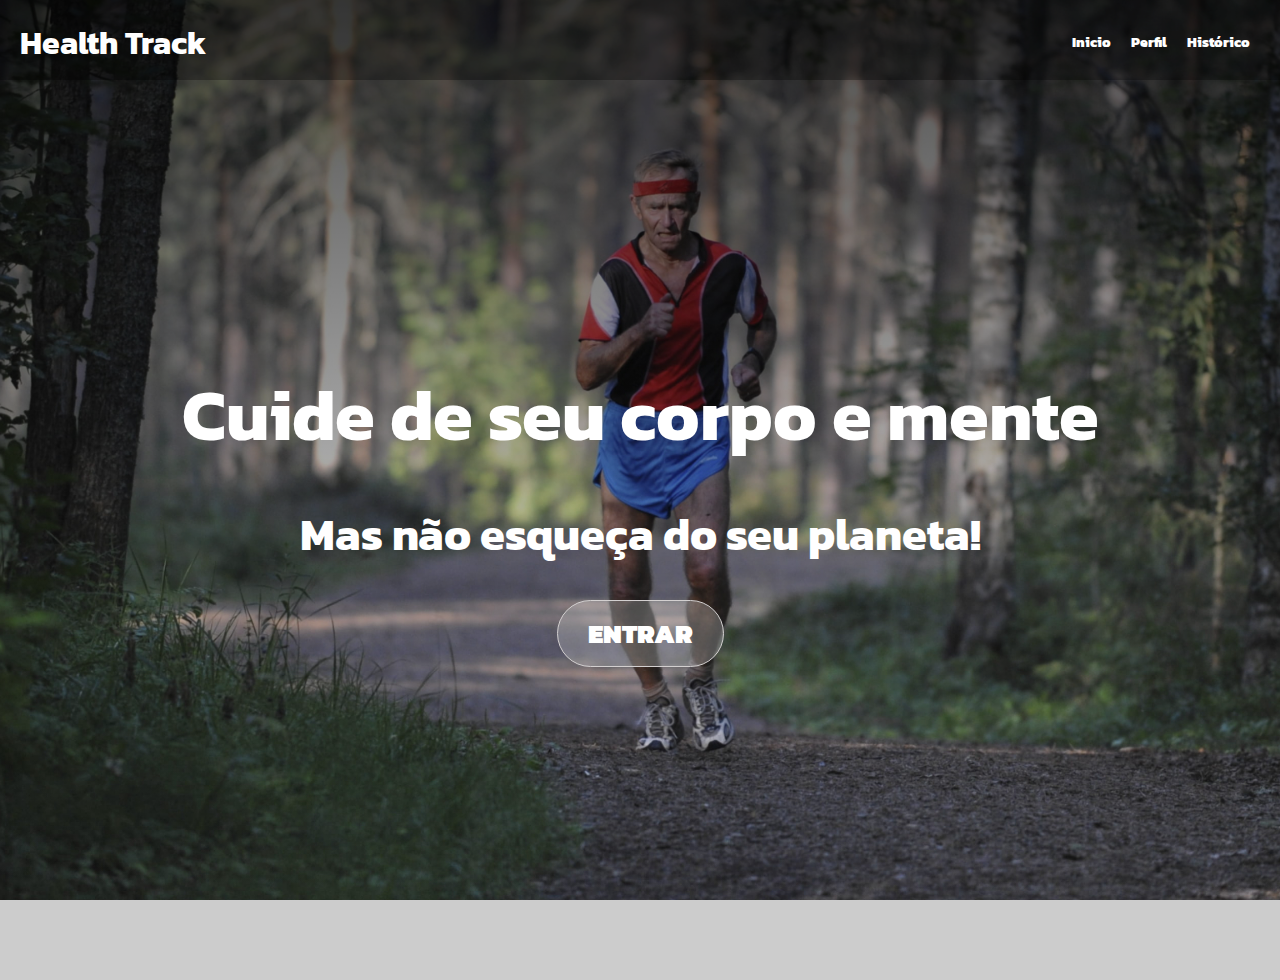
<file: index.html>
<!doctype html>
<html lang="pt-BR">
  
  <head>
    <meta charset="utf-8">
    <meta name="viewport" content="width=device-width, initial-scale=1">
    
    <title>Health Track</title>

    <link href="https://cdn.jsdelivr.net/npm/bootstrap@5.1.3/dist/css/bootstrap.min.css" rel="stylesheet" integrity="sha384-1BmE4kWBq78iYhFldvKuhfTAU6auU8tT94WrHftjDbrCEXSU1oBoqyl2QvZ6jIW3" crossorigin="anonymous">
    
    <link rel="stylesheet" href="./css/style.css">

  </head>
  
  <body class="index-body">
    <header class="header-top">
      <h1 class="header-top-title"><a href="">Health Track</a></h1>
      <nav class="header-top-nav">
          <ul>
              <li><a href="">Inicio</a></li>
              <li><a href="profile.html">Perfil</a></li>
              <li><a href="history.html">Histórico</a></li>
          </ul>
      </nav>
    </header>

    <section class="health">
      <h2 class="health-title">Cuide de seu corpo e mente</h2>
      <h3 class="health-text">Mas não esqueça do seu planeta!</h3>
      <a href="login.html" class="health-link-enter">Entrar</a>
    </section>

    <script src="https://cdn.jsdelivr.net/npm/bootstrap@5.1.3/dist/js/bootstrap.bundle.min.js" integrity="sha384-ka7Sk0Gln4gmtz2MlQnikT1wXgYsOg+OMhuP+IlRH9sENBO0LRn5q+8nbTov4+1p" crossorigin="anonymous"></script>

  </body>
</html>
</file>
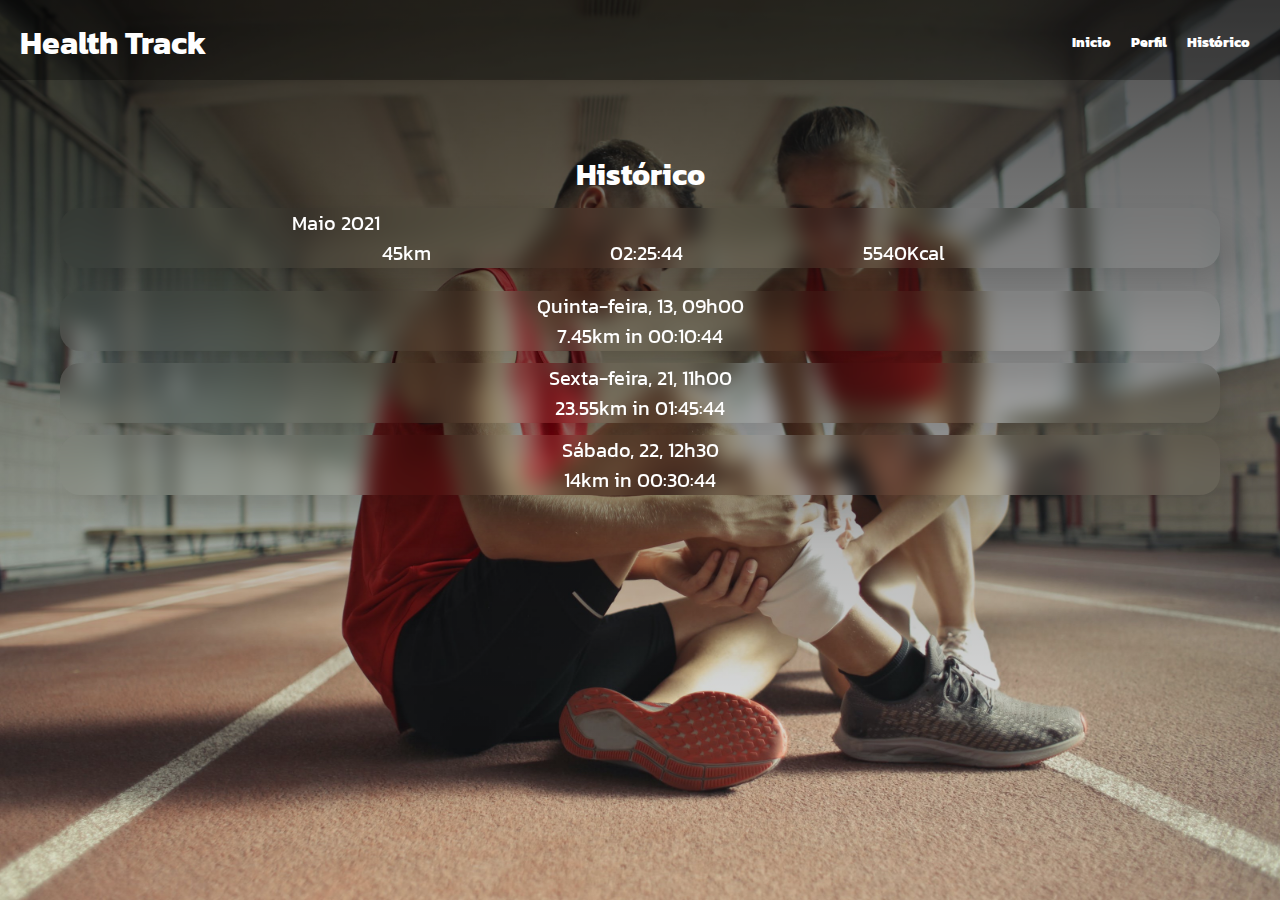
<file: history.html>
<!doctype html>
<html lang="pt-BR">
  
  <head>
    <meta charset="utf-8">
    <meta name="viewport" content="width=device-width, initial-scale=1">
    
    <title>Histórico</title>

    <link href="https://cdn.jsdelivr.net/npm/bootstrap@5.1.3/dist/css/bootstrap.min.css" rel="stylesheet" integrity="sha384-1BmE4kWBq78iYhFldvKuhfTAU6auU8tT94WrHftjDbrCEXSU1oBoqyl2QvZ6jIW3" crossorigin="anonymous">
    
    <link rel="stylesheet" href="./css/style.css">

  </head>
  
  <body class="history-body">
    <header class="header-top">
      <h1 class="header-top-title"><a href="index.html">Health Track</a></h1>
      <nav class="header-top-nav">
          <ul>
              <li><a href="index.html">Inicio</a></li>
              <li><a href="profile.html">Perfil</a></li>
              <li><a href="">Histórico</a></li>
          </ul>
      </nav>
    </header>

    <section class="history">
      <h2 class="history-title">Histórico</h2>
      <div class="history-month">
        <p>Maio 2021</p>
        <div class="history-month-line">
          <p>45km</p>
          <p>02:25:44</p>
          <p>5540Kcal</p>
        </div>
      </div>
      <div class="history-day">
        <div class="history-day-line">
          <p>Quinta-feira, 13, 09h00</p>
        </div>
        <div class="history-day-line">
          <p>7.45km in 00:10:44</p>
        </div>
      </div>
      <div class="history-day">
        <div class="history-day-line">
          <p>Sexta-feira, 21, 11h00</p>
        </div>
        <div class="history-day-line">
          <p>23.55km in 01:45:44</p>
        </div>
      </div>
      <div class="history-day">
        <div class="history-day-line">
          <p>Sábado, 22, 12h30</p>
        </div>
        <div class="history-day-line">
          <p>14km in 00:30:44</p>
        </div>
      </div>
    </section>

    <script src="https://cdn.jsdelivr.net/npm/bootstrap@5.1.3/dist/js/bootstrap.bundle.min.js" integrity="sha384-ka7Sk0Gln4gmtz2MlQnikT1wXgYsOg+OMhuP+IlRH9sENBO0LRn5q+8nbTov4+1p" crossorigin="anonymous"></script>

  </body>
</html>
</file>
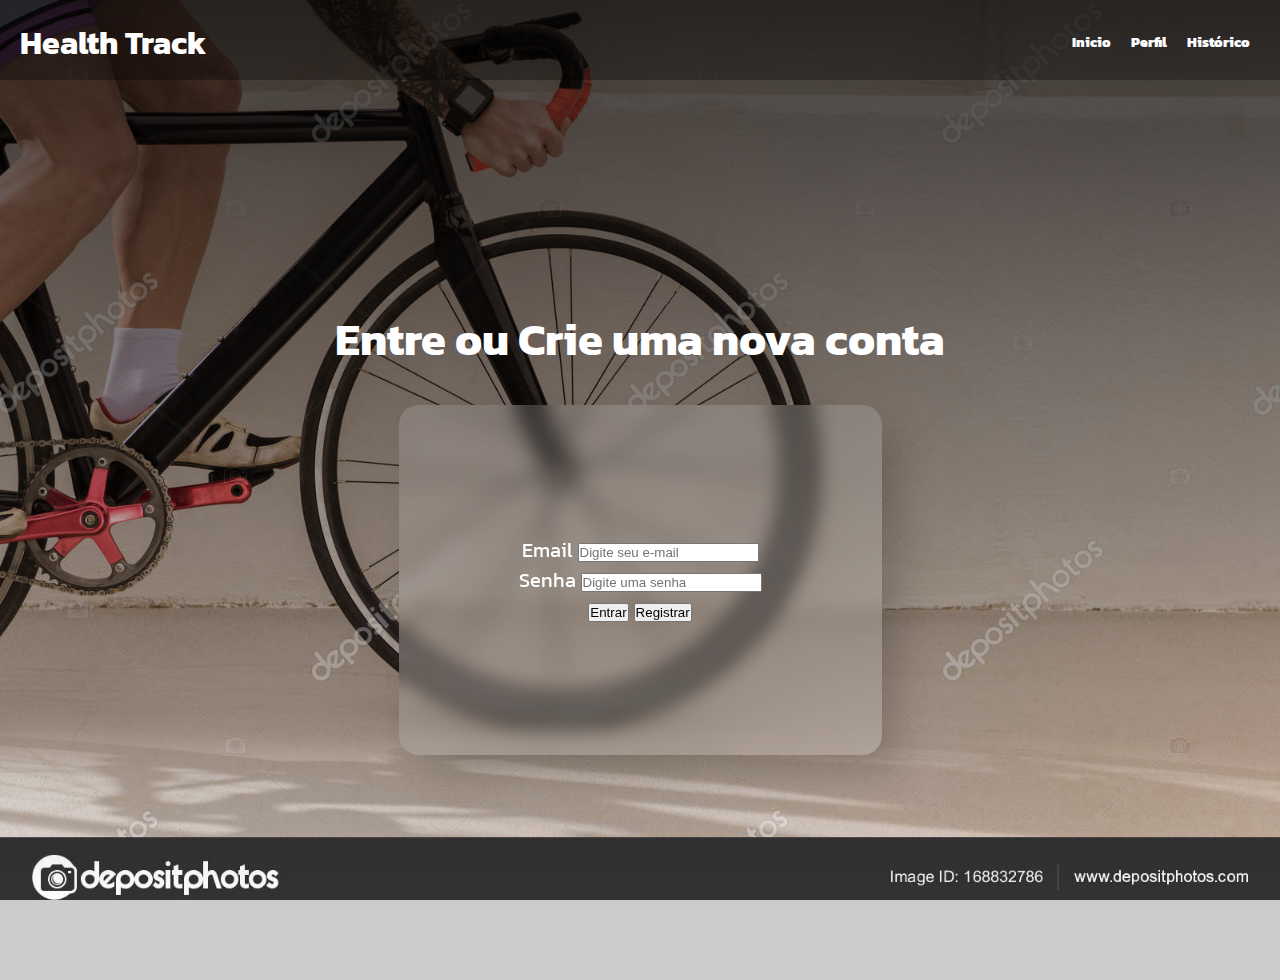
<file: login.html>
<!doctype html>
<html lang="pt-BR">
  
  <head>
    <meta charset="utf-8">
    <meta name="viewport" content="width=device-width, initial-scale=1">
    
    <title>Entrar</title>

    <link href="https://cdn.jsdelivr.net/npm/bootstrap@5.1.3/dist/css/bootstrap.min.css" rel="stylesheet" integrity="sha384-1BmE4kWBq78iYhFldvKuhfTAU6auU8tT94WrHftjDbrCEXSU1oBoqyl2QvZ6jIW3" crossorigin="anonymous">
    
    <link rel="stylesheet" href="./css/style.css">

  </head>
  
  <body class="login-body">
    <header class="header-top">
      <h1 class="header-top-title"><a href="index.html">Health Track</a></h1>
      <nav class="header-top-nav">
          <ul>
              <li><a href="index.html">Inicio</a></li>
              <li><a href="profile.html">Perfil</a></li>
              <li><a href="history.html">Histórico</a></li>                 
          </ul>
      </nav>
    </header>

    <section class="login">
        <h3 class="health-text">Entre ou Crie uma nova conta</h3>
        <form>
            <div class="mb-3">
              <label for="inputEmail" class="form-label">Email</label>
              <input type="email" placeholder="Digite seu e-mail" class="form-control">
            </div>
            <div class="mb-3">
              <label for="inputPassword" class="form-label">Senha</label>
              <input type="password" placeholder="Digite uma senha" class="form-control">
            </div>
            <div class="mb-3">
              <button type="submit" class="btn btn-primary">Entrar</button>
              <button type="submit" class="btn btn-primary">Registrar</button>
            </div>
        </form>
      </section>

    <script src="https://cdn.jsdelivr.net/npm/bootstrap@5.1.3/dist/js/bootstrap.bundle.min.js" integrity="sha384-ka7Sk0Gln4gmtz2MlQnikT1wXgYsOg+OMhuP+IlRH9sENBO0LRn5q+8nbTov4+1p" crossorigin="anonymous"></script>

  </body>
</html>
</file>
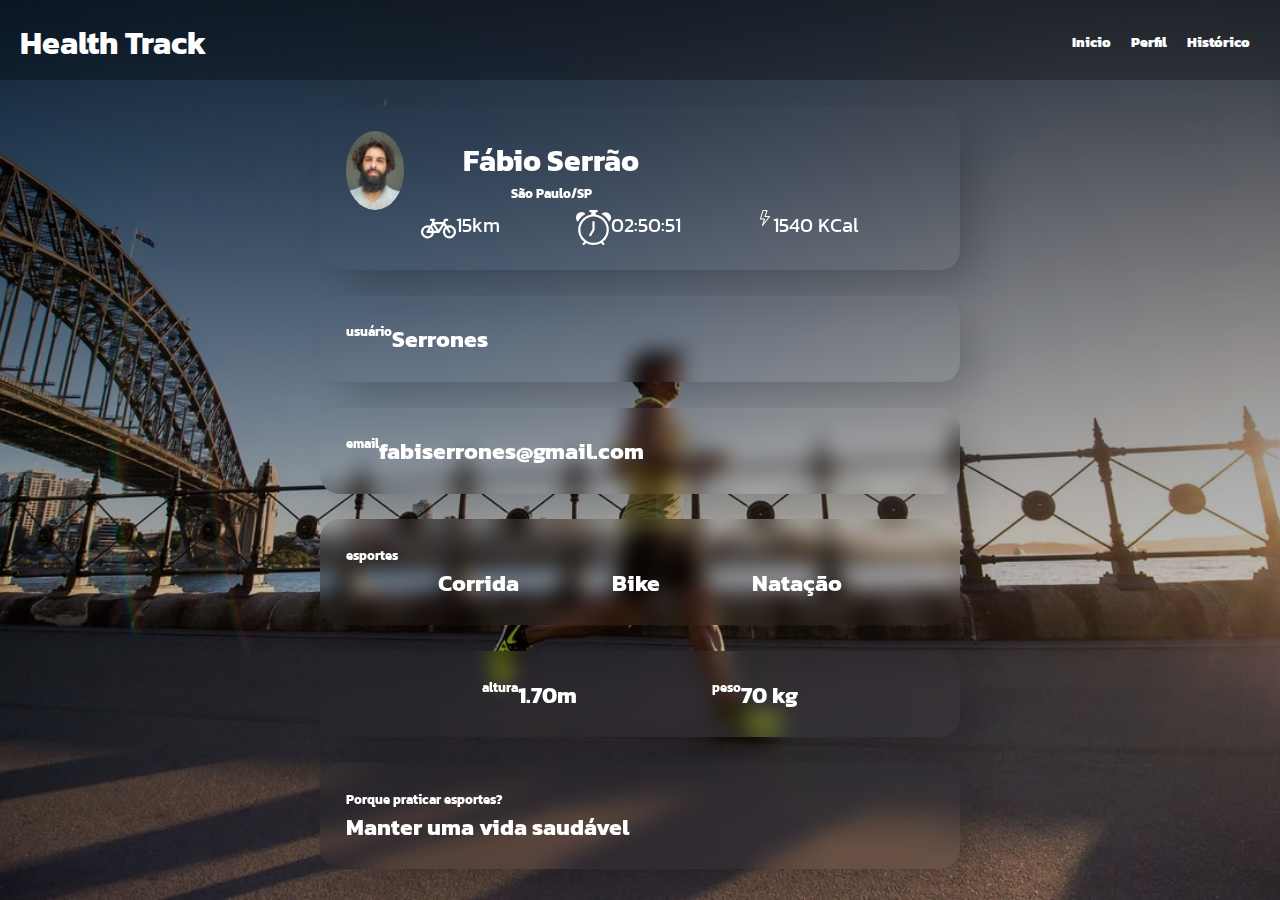
<file: profile.html>
<!doctype html>
<html lang="pt-BR">
  
  <head>
    <meta charset="utf-8">
    <meta name="viewport" content="width=device-width, initial-scale=1">
    
    <title>Perfil</title>

    <link href="https://cdn.jsdelivr.net/npm/bootstrap@5.1.3/dist/css/bootstrap.min.css" rel="stylesheet" integrity="sha384-1BmE4kWBq78iYhFldvKuhfTAU6auU8tT94WrHftjDbrCEXSU1oBoqyl2QvZ6jIW3" crossorigin="anonymous">
    
    <link rel="stylesheet" href="./css/style.css">

  </head>
  
  <body class="profile-body">
    <header class="header-top">
      <h1 class="header-top-title"><a href="index.html">Health Track</a></h1>
      <nav class="header-top-nav">
          <ul>
              <li><a href="index.html">Inicio</a></li>
              <li><a href="">Perfil</a></li>
              <li><a href="history.html">Histórico</a></li>
          </ul>
      </nav>
    </header>

    <section class="profile-main">
      <div class="profile-line-left">
        <img src="./images/profile.jpg" class="profile-image" alt="Foto do Usuário">
        <div class="profile-block">
          <h2>Fábio Serrão</h2>
          <h6>São Paulo/SP</h3>
        </div>
      </div>
      </div>
      <div class="profile-line-center">
        <div class="profile-line-key-value">
          <svg xmlns="http://www.w3.org/2000/svg" width="35" height="35" fill="currentColor" class="bi bi-bicycle" viewBox="0 0 16 16">
            <path d="M4 4.5a.5.5 0 0 1 .5-.5H6a.5.5 0 0 1 0 1v.5h4.14l.386-1.158A.5.5 0 0 1 11 4h1a.5.5 0 0 1 0 1h-.64l-.311.935.807 1.29a3 3 0 1 1-.848.53l-.508-.812-2.076 3.322A.5.5 0 0 1 8 10.5H5.959a3 3 0 1 1-1.815-3.274L5 5.856V5h-.5a.5.5 0 0 1-.5-.5zm1.5 2.443-.508.814c.5.444.85 1.054.967 1.743h1.139L5.5 6.943zM8 9.057 9.598 6.5H6.402L8 9.057zM4.937 9.5a1.997 1.997 0 0 0-.487-.877l-.548.877h1.035zM3.603 8.092A2 2 0 1 0 4.937 10.5H3a.5.5 0 0 1-.424-.765l1.027-1.643zm7.947.53a2 2 0 1 0 .848-.53l1.026 1.643a.5.5 0 1 1-.848.53L11.55 8.623z"/>
          </svg>
          <p>15km</p>
        </div>
        <div class="profile-line-center">
          <svg xmlns="http://www.w3.org/2000/svg" width="35" height="35" fill="currentColor" class="bi bi-alarm" viewBox="0 0 16 16">
            <path d="M8.5 5.5a.5.5 0 0 0-1 0v3.362l-1.429 2.38a.5.5 0 1 0 .858.515l1.5-2.5A.5.5 0 0 0 8.5 9V5.5z"/>
            <path d="M6.5 0a.5.5 0 0 0 0 1H7v1.07a7.001 7.001 0 0 0-3.273 12.474l-.602.602a.5.5 0 0 0 .707.708l.746-.746A6.97 6.97 0 0 0 8 16a6.97 6.97 0 0 0 3.422-.892l.746.746a.5.5 0 0 0 .707-.708l-.601-.602A7.001 7.001 0 0 0 9 2.07V1h.5a.5.5 0 0 0 0-1h-3zm1.038 3.018a6.093 6.093 0 0 1 .924 0 6 6 0 1 1-.924 0zM0 3.5c0 .753.333 1.429.86 1.887A8.035 8.035 0 0 1 4.387 1.86 2.5 2.5 0 0 0 0 3.5zM13.5 1c-.753 0-1.429.333-1.887.86a8.035 8.035 0 0 1 3.527 3.527A2.5 2.5 0 0 0 13.5 1z"/>
          </svg>
          <p>02:50:51</p>
        </div>
        <div class="profile-line-center">
          <svg xmlns="http://www.w3.org/2000/svg" width="16" height="16" fill="currentColor" class="bi bi-lightning" viewBox="0 0 16 16">
            <path d="M5.52.359A.5.5 0 0 1 6 0h4a.5.5 0 0 1 .474.658L8.694 6H12.5a.5.5 0 0 1 .395.807l-7 9a.5.5 0 0 1-.873-.454L6.823 9.5H3.5a.5.5 0 0 1-.48-.641l2.5-8.5zM6.374 1 4.168 8.5H7.5a.5.5 0 0 1 .478.647L6.78 13.04 11.478 7H8a.5.5 0 0 1-.474-.658L9.306 1H6.374z"/>
          </svg>
          <p>1540 KCal</p>
        </div>
      </div>
    </section>

    <section class="profile-user">
      <div class="profile-line-left">
          <h6>usuário</h6>
          <h3>Serrones</h3>
      </div>
    </section>

    <section class="profile-user">
      <div class="profile-line-left">
          <h6>email</h6>
          <h3>fabiserrones@gmail.com</h3>
      </div>
    </section>

    <section class="profile-user">
      <div class="profile-line-block">
          <h6>esportes</h6>
          <div class="profile-line-center">
            <h3>Corrida</h3>
            <h3>Bike</h3>
            <h3>Natação</h3>
          </div>
      </div>
    </section>

    <section class="profile-user">
      <div class="profile-line-center">
        <div class="profile-line-key-value">
          <h6>altura</h6>
          <h3>1.70m</h3>
        </div>
        <div class="profile-line-key-value">
          <h6>peso</h6>
          <h3>70 kg</h3>
        </div>
      </div>
    </section>

    <section class="profile-user">
      <div class="profile-line-block">
          <h6>Porque praticar esportes?</h6>
          <h3>Manter uma vida saudável</h3>
      </div>
    </section>
    <script src="https://cdn.jsdelivr.net/npm/bootstrap@5.1.3/dist/js/bootstrap.bundle.min.js" integrity="sha384-ka7Sk0Gln4gmtz2MlQnikT1wXgYsOg+OMhuP+IlRH9sENBO0LRn5q+8nbTov4+1p" crossorigin="anonymous"></script>

  </body>
</html>
</file>
<file: css/style.css>
@import url('https://fonts.googleapis.com/css2?family=Kanit:wght@200;500&display=swap');

* {
    margin: 0;
    padding: 0;
    box-sizing: border-box;
}

a {
    text-decoration: none;
    color: #fff;
}

a:hover {
    color: #04850be3;
}

ul {
    list-style: none;
}

/******************* header   ***************************************/

.header-top {
    background-color: rgba(0, 0, 0, 0.3);
    width: 100%;
    height: 80px;
    padding: 0 20px;
    display: flex;
    justify-content: space-between;
    align-items: center;
    transition: .5s;
}

.header-top-title a {
    font-size: 2rem;
    transition: .5s;
}

.header-top-nav ul {
    display: flex;
}

.header-top-nav li {
    margin: 0 10px;
}

.header-top-nav a {
    font-size: .9rem;
    font-weight: 800;
    transition: .5s;
}


/******************* health   ***************************************/

.index-body {
    font-family: 'Kanit', sans-serif;
    font-size: 20px;

    background-image: linear-gradient(rgba(0, 0, 0, 0.7), rgba(0, 0, 0, 0)),
        url("../images/old-runner.jpg");
    background-color: #cccccc;
    background-attachment: fixed;
    background-position: center center;
    background-size: cover;
}


.health {
    width: 100%;
    height: 100vh;
    padding: 0 10px;
    display: flex;
    flex-direction: column;
    justify-content: center;
    align-items: center;
    color: #fff;
    text-align: center
}


.health-title {
    font-size: 8vmin;
    margin-bottom: 2rem;
}

.health-text {
    font-size: 5vmin;
    margin-bottom: 2rem;
}

.health-link-enter {
    border: 1px solid #d3d0d0;
    padding: 12px 30px;
    border-radius: 70px;
    background-color: rgb(210, 208, 208, 0.3);
    font-size: 3vmin;
    font-weight: 900;
    text-transform: uppercase;
    margin-bottom: 2rem;
    transition: .5s;
}

.hero-link:hover {
    background: transparent;
}

/******************* login   ***************************************/

.login-body {
    font-family: 'Kanit', sans-serif;
    font-size: 20px;

    background-image: linear-gradient(rgba(0, 0, 0, 0.7), rgba(0, 0, 0, 0)),
        url("../images/cyclist.jpg");
    background-color: #cccccc;
    background-attachment: fixed;
    background-position: center center;
    background-size: cover;
}


.login {
    width: 100%;
    height: 100vh;
    padding: 0 10px;
    display: flex;
    flex-direction: column;
    justify-content: center;
    align-items: center;
    color: #fff;
    text-align: center
}

form {
    background: rgb(210, 208, 208, 0.2);
    padding: 6em;
    height: 350px;
    display: flex;
    flex-direction: column;
    justify-content: center;
    border-radius: 20px;
    border-left: 1px rgb(210, 208, 208, 0.3);
    border-top: 1px rgb(210, 208, 208, 0.3);
    backdrop-filter: blur(10px);
    box-shadow: 20px 20px 40px -6px rgba(0,0,0,0.2);
    text-align: center;
    position: relative;
    transition: all 0.2s ease-in-out;
}

/******************* history   ***************************************/

.history-body {
    font-family: 'Kanit', sans-serif;
    font-size: 20px;

    background-image: linear-gradient(rgba(0, 0, 0, 0.7), rgba(0, 0, 0, 0)),
        url("../images/couple-run.jpeg");
    background-color: #cccccc;
    background-attachment: fixed;
    background-position: center center;
    background-size: cover;
}

.history {
    display: flex;
    flex-direction: column;
    justify-content: center;
    padding: 3em;
}

.history-title {
    margin: 1%;
    display: flex;
    flex-direction: column;
    justify-content: center;
    align-items: center;
    color: #fff;
    text-align: center
}

.history-month {
    margin-bottom: 2%;
    display: flex;
    flex-direction: column;
    justify-content: left;
    align-items: left;
    color: #fff;
    padding-left: 20%;
    text-align: left;
    border-radius: 20px;
    border-left: 1px rgb(210, 208, 208, 0.3);
    border-top: 1px rgb(210, 208, 208, 0.3);
    backdrop-filter: blur(10px);
    box-shadow: 20px 20px 40px -6px rgba(0,0,0,0.2);
}

.history-month-line {
    display: flex;
    flex-direction: row;
    justify-content: space-around;
    padding-right: 20%;
}

.history-day {
    margin-bottom: 1%;
    display: flex;
    flex-direction: column;
    justify-content: center;
    align-items: center;
    position: relative;
    color: #fff;
    text-align: center;
    border-radius: 20px;
    border-left: 1px rgb(210, 208, 208, 0.3);
    border-top: 1px rgb(210, 208, 208, 0.3);
    backdrop-filter: blur(10px);
    box-shadow: 20px 20px 40px -6px rgba(0,0,0,0.2);
}

/******************* profile   ***************************************/


.profile-body {
    font-family: 'Kanit', sans-serif;
    font-size: 20px;

    background-image: linear-gradient(rgba(0, 0, 0, 0.7), rgba(0, 0, 0, 0)),
        url("../images/run-sun-man.jpeg");
    background-color: #cccccc;
    background-attachment: fixed;
    background-position: center center;
    background-size: cover;
    display: flex;
    flex-direction: column;
    justify-content: center;
    align-items: center;
}

.profile-main {
    margin-top: 2%;
    width: 50%;
    display: flex;
    flex-direction: column;
    justify-content: center;
    align-items: left;
    color: #fff;
    padding: 2%;
    text-align: left;
    border-radius: 20px;
    border-left: 1px rgb(210, 208, 208, 0.3);
    border-top: 1px rgb(210, 208, 208, 0.3);
    backdrop-filter: blur(10px);
    box-shadow: 20px 20px 40px -6px rgba(0,0,0,0.2);
}

.profile-image {
    border-radius: 50%;
    width: 10%;
    margin-right: 10%
  }

  .profile-line-left {
    display: flex;
    flex-direction: row;
    justify-content: left;
  }

  .profile-block {
    display: flex;
    flex-direction: column;
    justify-content: center;
    align-items: center;
  }

  .profile-line-center {
    display: flex;
    flex-direction: row;
    justify-content: space-evenly;
  }

  .profile-line-key-value {
    display: flex;
    flex-direction: row;
    justify-content: space-between;
  }

  .profile-user {
    margin-top: 2%;
    width: 50%;
    display: flex;
    flex-direction: column;
    justify-content: center;
    align-items: left;
    color: #fff;
    padding: 2%;
    text-align: left;
    border-radius: 20px;
    border-left: 1px rgb(210, 208, 208, 0.3);
    border-top: 1px rgb(210, 208, 208, 0.3);
    backdrop-filter: blur(10px);
    box-shadow: 20px 20px 40px -6px rgba(0,0,0,0.2);
}
</file>
